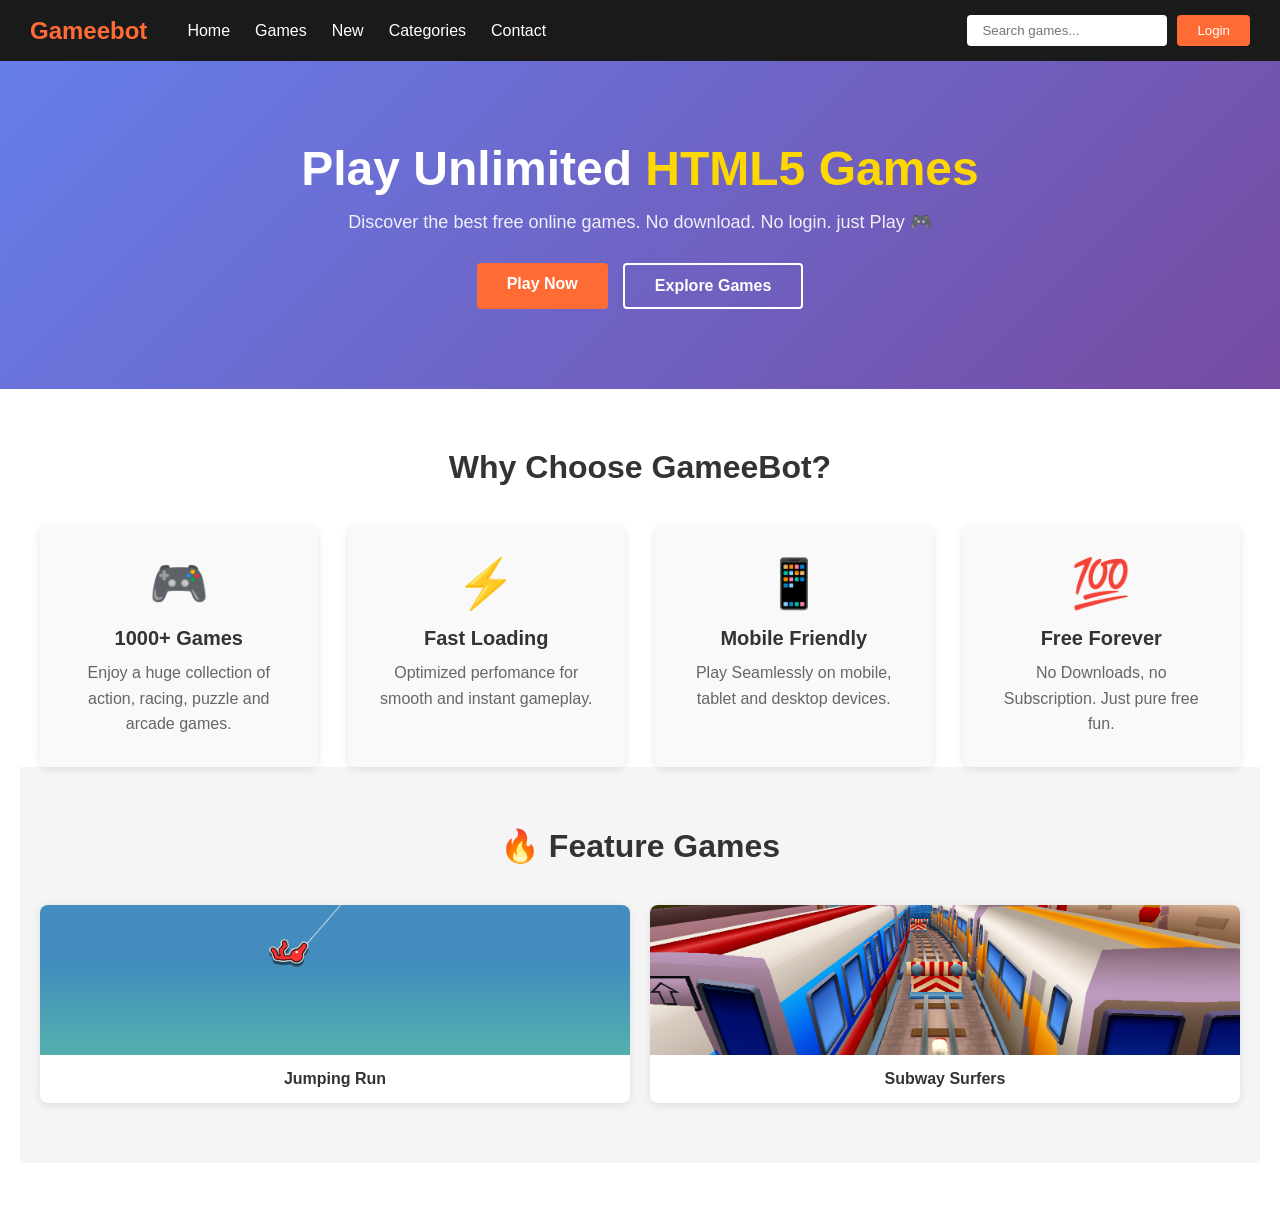
<file: index.html>
<!DOCTYPE html>
<html lang="en">
<head>
  <meta charset="UTF-8">
  <meta name="viewport" content="width=device-width, initial-scale=1.0">
  <title>poki</title>
  <link rel="stylesheet" href="style.css">
</head>
<body>
  <header class="site-header">
    <div class="logo">
      <span>Gameebot</span>
    </div>

    <nav class="nav-menu">
      <a href="#">Home</a>
      <a href="#">Games</a>
      <a href="#">New</a>
      <a href="#">Categories</a>
      <a href="#">Contact</a>
    </nav>

    <div class="header-actions">
      <input type="text" placeholder="Search games..."/>
      <button>Login</button>
    </div>

    <div class="hamburger" onclick="toggleMenu()">
      ☰
    </div>
  </header>

  <section class="hero">
    <div class="hero-content">
      <h1>Play Unlimited <span>HTML5 Games</span></h1>
      <p>Discover the best free online games. No download. No login. just Play 🎮</p>

      <div class="hero-buttons">
        <a href="#" class="btn-primary">Play Now</a>
        <a href="#" class="btn-secondary">Explore Games</a>
      </div>
    </div>
  </section>

  <section class="why-us">
    <h2>Why Choose GameeBot?</h2>

    <div class="feature-container">

      <div class="feature-box">
        <div class="icon">🎮</div>
        <h2>1000+ Games</h2>
        <p>Enjoy a huge collection of action, racing, puzzle and arcade games.</p>
      </div>

      <div class="feature-box">
        <div class="icon">⚡</div>
        <h3>Fast Loading</h3>
        <p>Optimized perfomance for smooth and instant gameplay.</p>
      </div>

      <div class="feature-box">
        <div class="icon">📱</div>
        <h3>Mobile Friendly</h3>
        <p>Play Seamlessly on mobile, tablet and desktop devices.</p>
      </div>

      <div class="feature-box">
       <div class="icon">💯</div>
       <h3>Free Forever</h3>
       <p>No Downloads, no Subscription. Just pure free fun.</p>
      </div>
    </div>
  <section class="games-section">
    <h2>🔥 Feature Games</h2>

    <div class="game-grid">
      <div class="game-cards">
        <a href="play.html">
          <img src="Images/image_1.png" alt="Jumping Run">
          <h3>Jumping Run</h3>
        </a>
      </div>

      <div class="game-cards">
        <a href="play.html">
          <img src="Images/subway.png" alt="Subway Surfers">
          <h3>Subway Surfers</h3>
        </a>
      </div>
    </div>
  </section>

</html>
</file>
<file: style.css>
* {
  margin: 0;
  padding: 0;
  box-sizing: border-box;
}

body {
  font-family: 'Segoe UI', Tahoma, Geneva, Verdana, sans-serif;
  background-color: #f5f5f5;
  color: #333;
}

/* Header Styling */
.site-header {
  display: flex;
  justify-content: space-between;
  align-items: center;
  padding: 15px 30px;
  background-color: #1a1a1a;
  color: white;
  box-shadow: 0 2px 5px rgba(0, 0, 0, 0.1);
  flex-wrap: wrap;
}

.logo span {
  font-size: 24px;
  font-weight: bold;
  color: #ff6b35;
}

.nav-menu {
  display: flex;
  gap: 25px;
  flex: 1;
  margin-left: 40px;
}

.nav-menu a {
  text-decoration: none;
  color: white;
  transition: color 0.3s ease;
}

.nav-menu a:hover {
  color: #ff6b35;
}

.header-actions {
  display: flex;
  gap: 10px;
  align-items: center;
}

.header-actions input {
  padding: 8px 15px;
  border: none;
  border-radius: 4px;
  width: 200px;
}

.header-actions button {
  padding: 8px 20px;
  background-color: #ff6b35;
  color: white;
  border: none;
  border-radius: 4px;
  cursor: pointer;
  transition: background-color 0.3s ease;
}

.header-actions button:hover {
  background-color: #e55a2b;
}

.hamburger {
  display: none;
  font-size: 24px;
  cursor: pointer;
}

/* Hero Section */
.hero {
  background: linear-gradient(135deg, #667eea 0%, #764ba2 100%);
  color: white;
  padding: 80px 20px;
  text-align: center;
}

.hero-content h1 {
  font-size: 48px;
  margin-bottom: 15px;
}

.hero-content h1 span {
  color: #ffd700;
}

.hero-content p {
  font-size: 18px;
  margin-bottom: 30px;
  opacity: 0.9;
}

.hero-buttons {
  display: flex;
  gap: 15px;
  justify-content: center;
}

.btn-primary,
.btn-secondary {
  padding: 12px 30px;
  text-decoration: none;
  border-radius: 4px;
  transition: all 0.3s ease;
  font-weight: bold;
}

.btn-primary {
  background-color: #ff6b35;
  color: white;
}

.btn-primary:hover {
  background-color: #e55a2b;
  transform: scale(1.05);
}

.btn-secondary {
  background-color: transparent;
  color: white;
  border: 2px solid white;
}

.btn-secondary:hover {
  background-color: white;
  color: #667eea;
}

/* Why Us Section */
.why-us {
  padding: 60px 20px;
  background-color: white;
}

.why-us h2 {
  text-align: center;
  font-size: 32px;
  margin-bottom: 40px;
  color: #333;
}

.feature-container {
  display: grid;
  grid-template-columns: repeat(auto-fit, minmax(250px, 1fr));
  gap: 30px;
  max-width: 1200px;
  margin: 0 auto;
}

.feature-box {
  text-align: center;
  padding: 30px;
  background-color: #f9f9f9;
  border-radius: 8px;
  box-shadow: 0 2px 8px rgba(0, 0, 0, 0.1);
  transition: transform 0.3s ease, box-shadow 0.3s ease;
}

.feature-box:hover {
  transform: translateY(-10px);
  box-shadow: 0 4px 15px rgba(0, 0, 0, 0.2);
}

.feature-box .icon {
  font-size: 48px;
  margin-bottom: 15px;
}

.feature-box h2,
.feature-box h3 {
  font-size: 20px;
  margin-bottom: 10px;
  color: #333;
}

.feature-box p {
  color: #666;
  line-height: 1.6;
}

/* Games Section */
.games-section {
  padding: 60px 20px;
  background-color: #f5f5f5;
}

.games-section h2 {
  text-align: center;
  font-size: 32px;
  margin-bottom: 40px;
  color: #333;
}

.game-grid {
  display: grid;
  grid-template-columns: repeat(auto-fit, minmax(200px, 1fr));
  gap: 20px;
  max-width: 1200px;
  margin: 0 auto;
}

.game-cards {
  background: white;
  border-radius: 8px;
  overflow: hidden;
  box-shadow: 0 2px 8px rgba(0, 0, 0, 0.1);
  transition: transform 0.3s ease, box-shadow 0.3s ease;
}

.game-cards:hover {
  transform: translateY(-8px);
  box-shadow: 0 6px 15px rgba(0, 0, 0, 0.2);
}

.game-cards a {
  display: block;
  text-decoration: none;
  color: inherit;
}

.game-cards img {
  width: 100%;
  height: 150px;
  object-fit: cover;
  display: block;
}

.game-cards h3 {
  padding: 15px;
  font-size: 16px;
  color: #333;
  margin: 0;
  text-align: center;
  font-weight: 600;
}

/* Mobile Responsive */
@media (max-width: 768px) {
  .site-header {
    padding: 15px;
  }

  .nav-menu {
    display: none;
    margin-left: 0;
  }

  .hamburger {
    display: block;
  }

  .hero-content h1 {
    font-size: 32px;
  }

  .hero-content p {
    font-size: 16px;
  }

  .hero-buttons {
    flex-direction: column;
  }

  .header-actions input {
    width: 150px;
  }

  .game-grid {
    grid-template-columns: repeat(auto-fit, minmax(150px, 1fr));
    gap: 15px;
  }
}

@media (max-width: 480px) {
  .hero-content h1 {
    font-size: 24px;
  }

  .feature-container {
    grid-template-columns: 1fr;
  }

  .game-grid {
    grid-template-columns: repeat(2, 1fr);
  }
}
</file>
